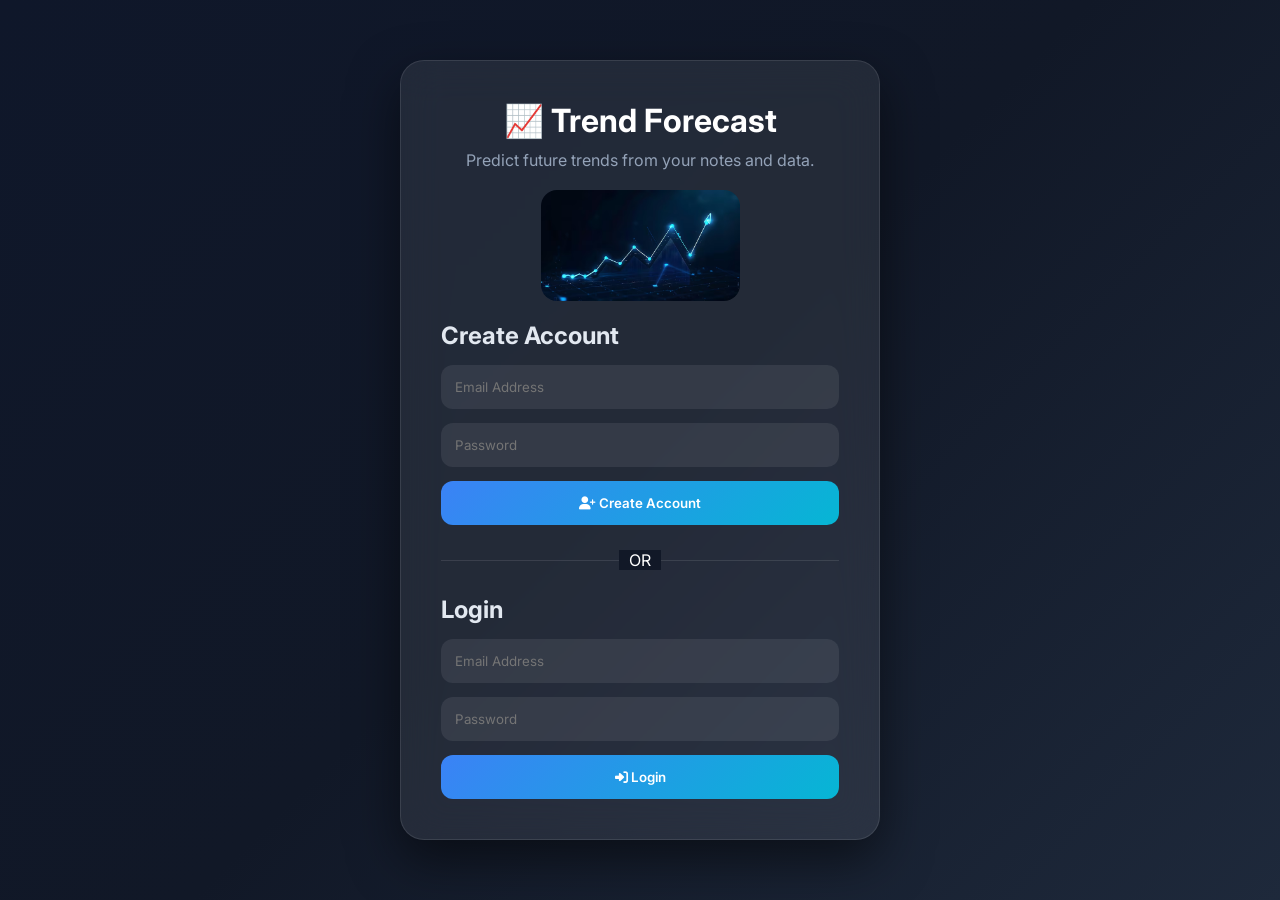
<file: auth.html>
<!DOCTYPE html>
<html lang="en">
<head>
  <meta charset="UTF-8">
  <meta name="viewport" content="width=device-width, initial-scale=1.0">

  <title>Trend Forecast</title>

  <link rel="stylesheet" href="style.css">

  <link
    rel="stylesheet"
    href="https://cdnjs.cloudflare.com/ajax/libs/font-awesome/6.5.1/css/all.min.css"
  >
</head>

<body class="auth-body">

  <div class="auth-card">

    <h1>📈 Trend Forecast</h1>

    <p class="subtitle">
      Predict future trends from your notes and data.
    </p>

    <img
      src="login-illustration.png"
      alt="Trend Forecast"
      class="hero-img"
    >

    <h2>Create Account</h2>

    <form id="signupForm">
      <input
        type="email"
        id="signupEmail"
        placeholder="Email Address"
        required
      >

      <input
        type="password"
        id="signupPassword"
        placeholder="Password"
        required
      >

      <button type="submit">
        <i class="fas fa-user-plus"></i>
        Create Account
      </button>
    </form>

    <div id="signupResult"></div>

    <div class="divider">
      <span>OR</span>
    </div>

    <h2>Login</h2>

    <form id="loginForm">
      <input
        type="email"
        id="email"
        placeholder="Email Address"
        required
      >

      <input
        type="password"
        id="password"
        placeholder="Password"
        required
      >

      <button type="submit">
        <i class="fas fa-right-to-bracket"></i>
        Login
      </button>
    </form>

    <div id="loginResult"></div>

  </div>

  <script type="module" src="auth.js"></script>

</body>
</html>
</html>
</file>
<file: style.css>
@import url('https://fonts.googleapis.com/css2?family=Inter:wght@400;500;600;700&display=swap');

*{
  margin:0;
  padding:0;
  box-sizing:border-box;
  font-family:'Inter',sans-serif;
}

body{
  background:
  linear-gradient(
  135deg,
  #0f172a,
  #111827,
  #1e293b);

  color:white;
}

/* ===================== */
/* AUTH */
/* ===================== */

.auth-body{
  display:flex;
  justify-content:center;
  align-items:center;
  min-height:100vh;
  padding:20px;
}

.auth-card{
  width:100%;
  max-width:480px;

  background:
  rgba(255,255,255,.08);

  backdrop-filter:blur(20px);

  border:
  1px solid rgba(255,255,255,.1);

  border-radius:24px;

  padding:40px;

  box-shadow:
  0 20px 50px rgba(0,0,0,.5);
}

.auth-card h1{
  text-align:center;
  margin-bottom:10px;
}

.subtitle{
  text-align:center;
  color:#94a3b8;
  margin-bottom:20px;
}

.hero-img{
  width:50%;
  max-width:220px;
  min-width:120px;
  display:block;
  margin:0 auto 20px;
  border-radius:16px;
}

.auth-card h2{
  margin:15px 0;
  color:#e2e8f0;
}

.divider{
  margin:25px 0;
  text-align:center;
  position:relative;
}

.divider::before{
  content:'';
  position:absolute;
  width:100%;
  height:1px;
  background:rgba(255,255,255,.1);
  left:0;
  top:50%;
}

.divider span{
  background:#111827;
  padding:0 10px;
  position:relative;
}

input,
textarea{
  width:100%;
  padding:14px;
  margin-bottom:14px;

  border:none;
  outline:none;

  border-radius:12px;

  background:
  rgba(255,255,255,.08);

  color:white;
}

input:focus,
textarea:focus{
  border:1px solid #38bdf8;
}

button{
  width:100%;

  border:none;

  border-radius:12px;

  padding:14px;

  cursor:pointer;

  font-weight:600;

  color:white;

  background:
  linear-gradient(
  135deg,
  #3b82f6,
  #06b6d4);

  transition:.3s;
}

button:hover{
  transform:translateY(-2px);
  box-shadow:
  0 10px 25px
  rgba(59,130,246,.4);
}

/* ===================== */
/* DASHBOARD */
/* ===================== */

.dashboard-body{
  display:flex;
  min-height:100vh;
}

.sidebar{
  width:260px;

  background:
  rgba(255,255,255,.05);

  backdrop-filter:blur(18px);

  border-right:
  1px solid rgba(255,255,255,.08);

  padding:30px 20px;
}

.logo{
  font-size:1.3rem;
  font-weight:700;
  margin-bottom:30px;
}

.sidebar button{
  margin-bottom:12px;
  text-align:left;

  display:flex;
  gap:10px;
  align-items:center;
}

.main{
  flex:1;
  padding:40px;
}

.topbar{
  display:flex;
  justify-content:space-between;
  align-items:center;
  margin-bottom:30px;
}

.topbar p{
  color:#94a3b8;
}

#logoutBtn{
  width:auto;
  padding:8px 16px;
  font-size:14px;
  font-weight:600;

  background:transparent;
  border:1px solid rgba(255,255,255,.2);

  color:#cbd5e1;

  border-radius:999px;

  transition:.3s;
}

#logoutBtn:hover{
  color:white;
  border-color:#ef4444;
  background:rgba(239,68,68,.15);
}
/* Stats */

.stats{
  display:grid;
  grid-template-columns:
  repeat(auto-fit,minmax(220px,1fr));

  gap:20px;
  margin-bottom:30px;
}

.stat-card{
  background:
  rgba(255,255,255,.08);

  border-radius:20px;

  padding:25px;

  backdrop-filter:blur(15px);

  border:
  1px solid rgba(255,255,255,.08);
}

.stat-card p{
  font-size:2rem;
  margin-top:10px;
  color:#38bdf8;
  font-weight:700;
}

.section-title{
  margin-bottom:20px;
}

#noteForm,
#forecastForm{
  background:
  rgba(255,255,255,.05);

  border-radius:20px;

  padding:25px;

  margin-bottom:30px;

  border:
  1px solid rgba(255,255,255,.08);
}

#notesList{
  display:grid;

  grid-template-columns:
  repeat(auto-fill,minmax(280px,1fr));

  gap:20px;
}

.card{
  background:
  rgba(255,255,255,.08);

  border-radius:18px;

  padding:20px;

  border:
  1px solid rgba(255,255,255,.08);

  transition:.3s;
}

.card:hover{
  transform:translateY(-4px);
}

.card h3{
  margin-bottom:10px;
}

.card p{
  color:#cbd5e1;
}

.chart-card{
  background:white;
  border-radius:20px;
  padding:20px;
}

#forecastChart{
  width:100%;
}

/* Responsive */

@media(max-width:900px){

  .dashboard-body{
    flex-direction:column;
  }

  .sidebar{
    width:100%;
    display:flex;
    gap:10px;
    min-height:auto;
  }

  .logo{
    display:none;
  }

  .sidebar button{
    margin-bottom:0;
  }

  .topbar{
    flex-direction:column;
    gap:15px;
    align-items:flex-start;
  }
}
</file>
